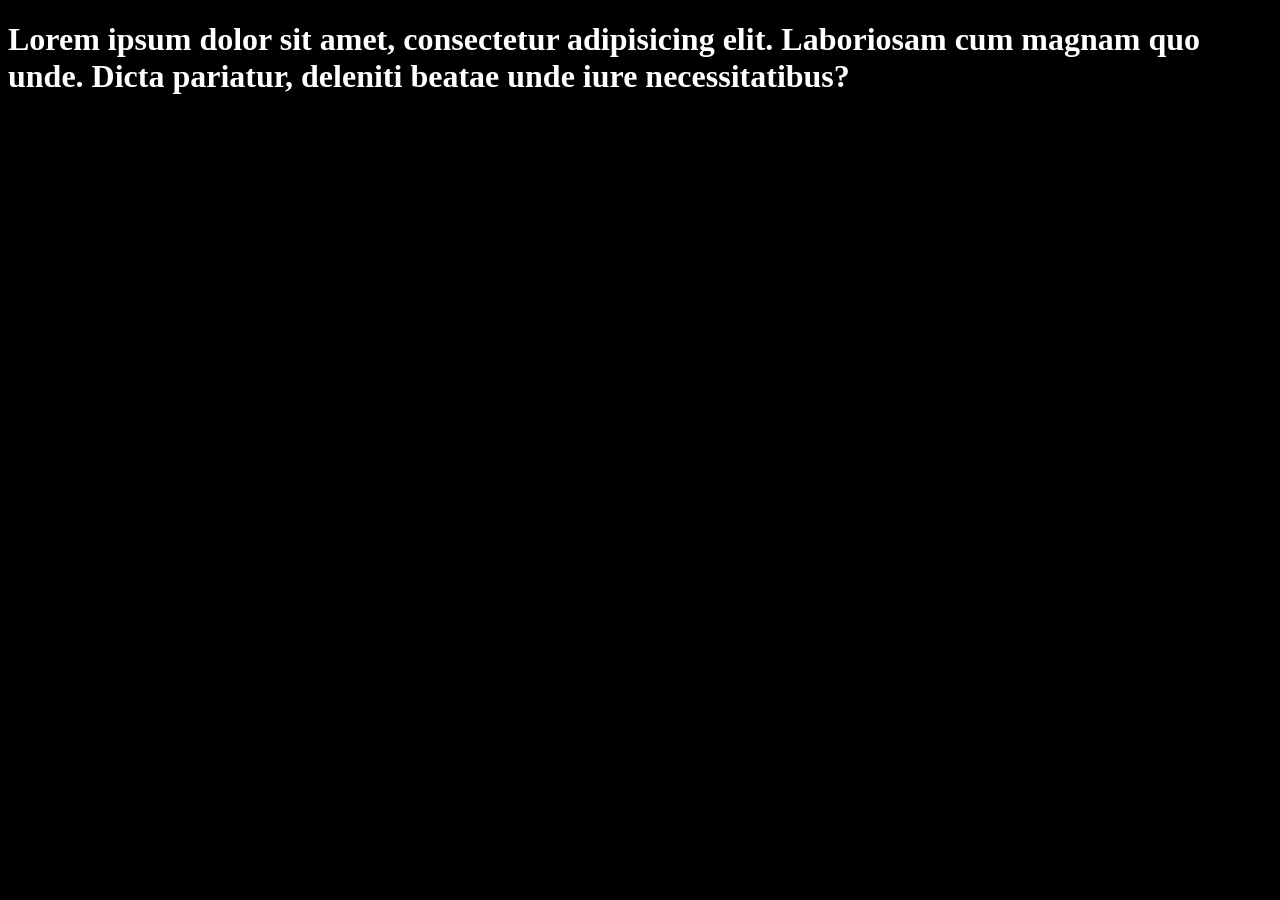
<file: MetaTag/index.html>
<!DOCTYPE html>
<html lang="en">

<head>
    <meta charset="UTF-8">
    <meta name="viewport" content="width=device-width, initial-scale=1.0">
    <title>First Document</title>
    <style>
        body{
            background-color: black;
            color: white;
        }
    </style>
    
</head>

    <body>
        <h1>Lorem ipsum dolor sit amet, consectetur adipisicing elit. Laboriosam cum magnam quo unde. Dicta pariatur, deleniti beatae unde iure necessitatibus?</h1>
    </body>

</html>
</file>
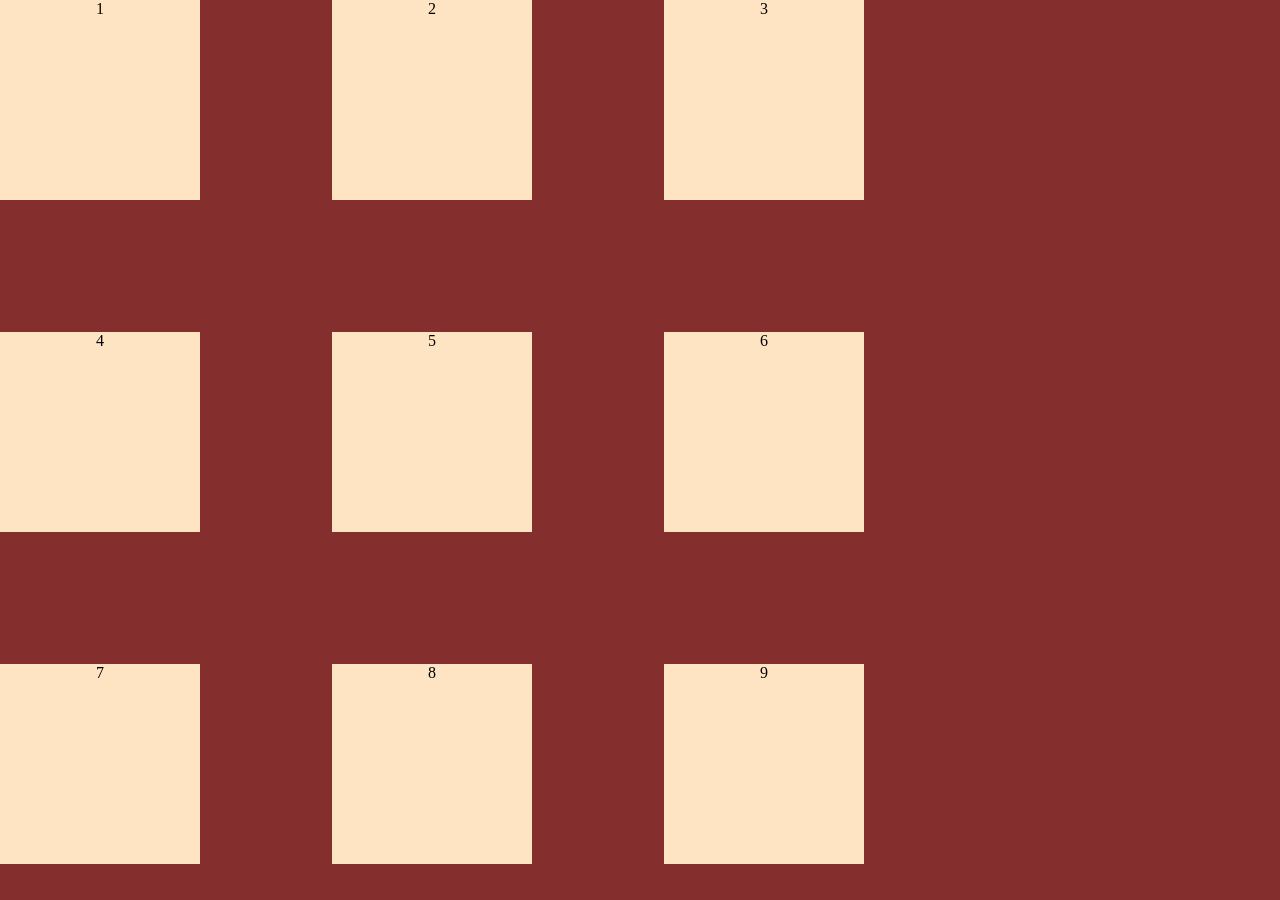
<file: Flexbox&Grid/main.html>
<!DOCTYPE html>
<html lang="en">
<head>
    <meta charset="UTF-8">
    <meta name="viewport" content="width=device-width, initial-scale=1.0">
    <link rel="stylesheet" href="./CSS/main.css">
    <title>Flexbox&Grid</title>
</head>

    <body>
        <header id="container">
                <div class="boxes">1</div>
                <div class="boxes">2</div>
                <div class="boxes">3</div>
                <div class="boxes">4</div>
                <div class="boxes">5</div>
                <div class="boxes">6</div>
                <div class="boxes">7</div>
                <div class="boxes">8</div>
                <div class="boxes">9</div>
        </header>
    </body>

</html>
</file>
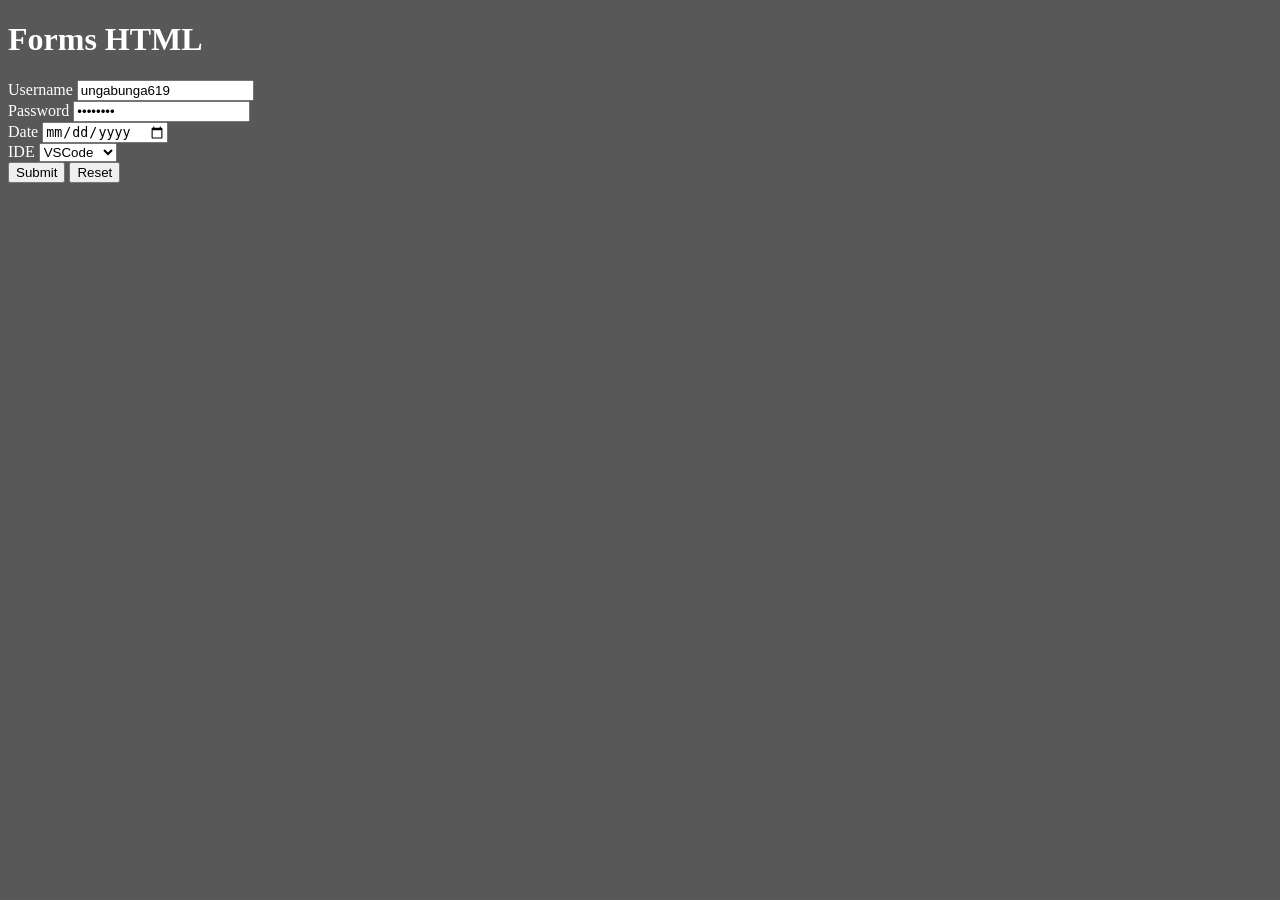
<file: Forms/form.html>
<!DOCTYPE html>
<html lang="en">

<head>
    <meta charset="UTF-8">
    <meta name="viewport" content="width=device-width, initial-scale=1.0">
    <title>Forms</title>

    <style>
        body{
            background-color: rgb(88, 88, 88);
            color: white;
        }
    </style>

</head>

    <body>
        
        <h1>Forms HTML</h1>
        <form action="" method="GET" accept-charset="utf-8" autocomplete="off" enctype="">

            <label for="Uname">Username</label>
            <input type="text" placeholder="Username" name="" id="Uname" value="ungabunga619">
        <br>
            <label for="Pass">Password</label>
            <input type="password" placeholder="Username" name="" id="Pass" value="abcd1234">
        <br>
            <label for="Dname">Date</label>
            <input type="date" name="" id="Dname">
        <br>
            <label for="Sname">IDE</label>
            <select name="" id="Sname">
                <option value="VSCode">VSCode</option>
                <option value="IntelliJ">IntelliJ</option>
                <option value="PyCharm">PyCharm</option>
            </select>
        <br>
            <button type="submit">Submit</button>
            <button type="reset">Reset</button>
        </form>

    </body>

</html>
</file>
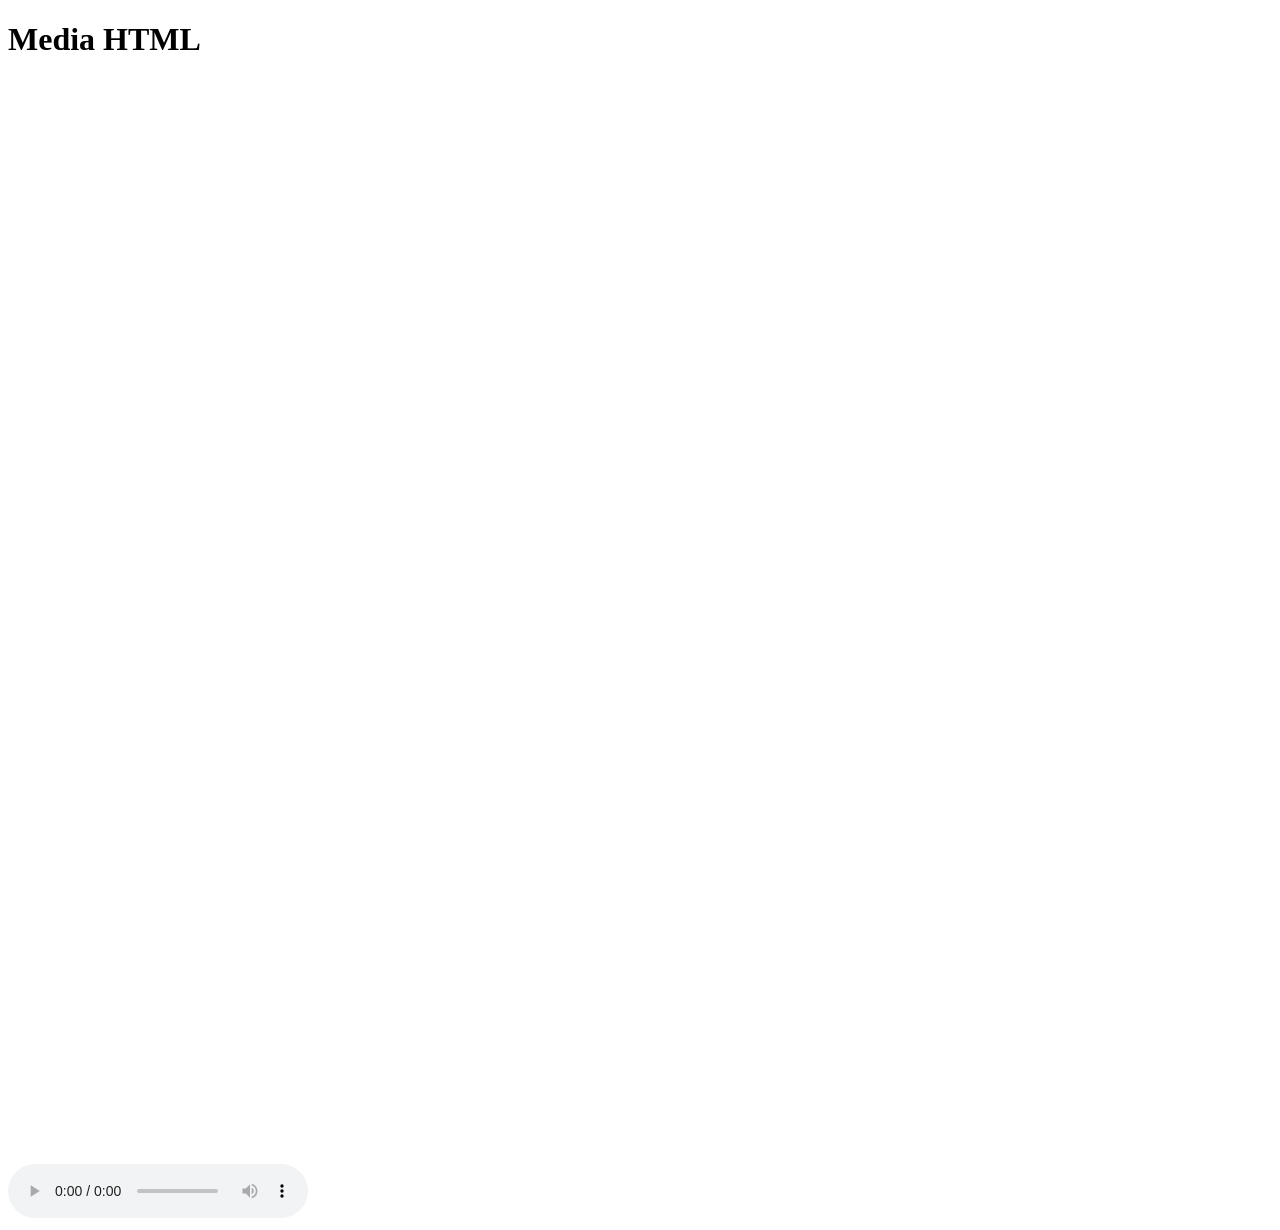
<file: Media/media.html>
<!DOCTYPE html>
<html lang="en">

    <head>
        <meta charset="UTF-8">
        <meta name="viewport" content="width=device-width, initial-scale=1.0">
        <title>Media HTML</title>
    </head>

    <body>

        <h1>Media HTML</h1>
        
        <video width="1920" height="1080" autoplay muted>
            <source src="">
        </video>

        <audio controls>
            <source src="">
        </audio>

    </body>

</html>
</file>
<file: Flexbox&Grid/CSS/main.css>
@import url('https://fonts.googleapis.com/css2?family=DM+Sans:ital,opsz,wght@0,9..40,100..1000;1,9..40,100..1000&display=swap');



:root{
    --bg: bisque;
    --bg2: #852E2E;
}

*{
    box-sizing: border-box;
    padding: 0;
    margin: 0;
}

body{
    background-color: var(--bg2);
}

#container{
    display: grid;
    grid-template-columns: 300px 300px 300px;
    grid-auto-rows: 300px;
    gap: 2rem;
    height: 800px;

}

.boxes{
    background-color: bisque;
    text-align: center;
    width: 200px;
    height: 200px;
}
</file>
